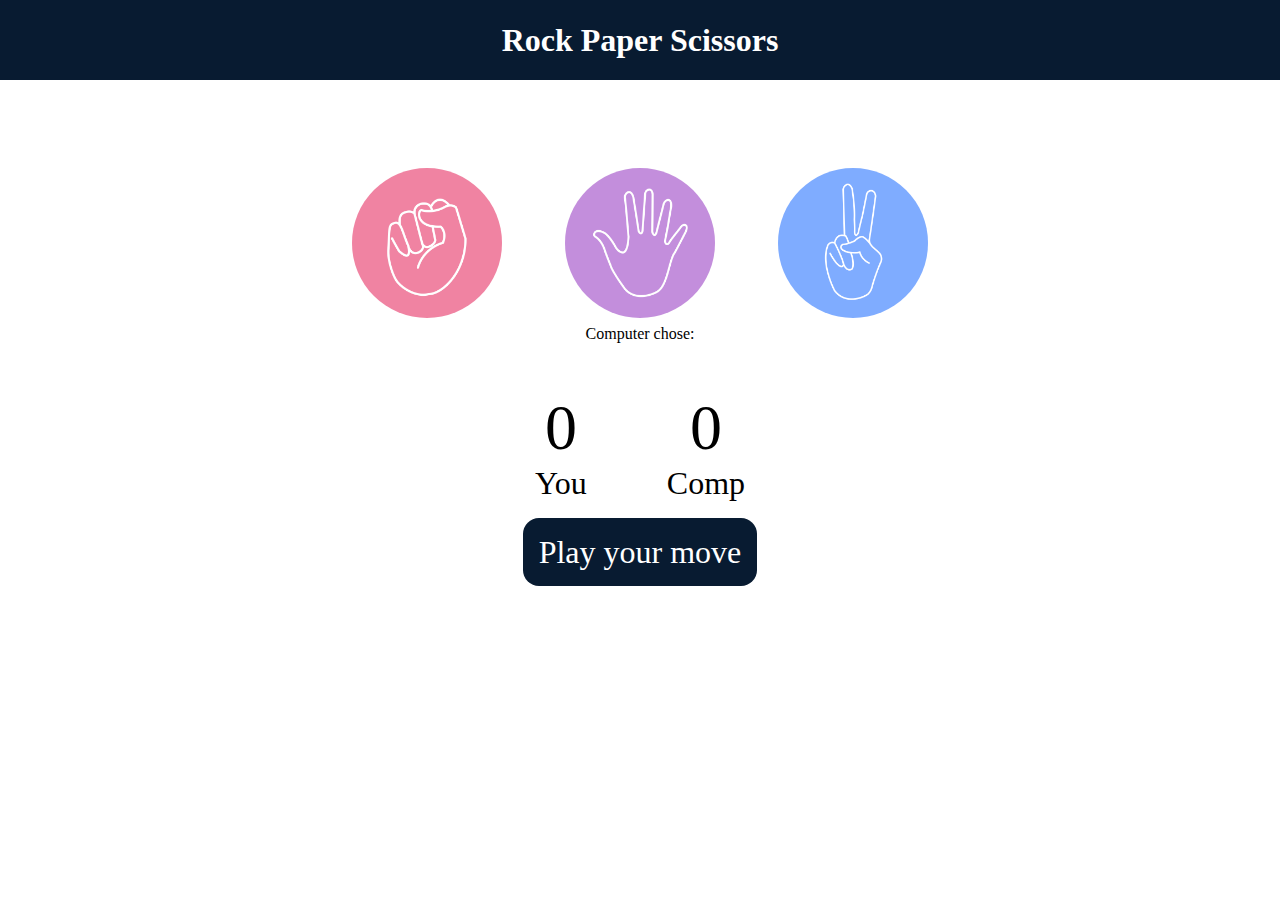
<file: Survey/JS/StonePapperScissors/index.html>
<!DOCTYPE html>
<html lang="en">
  <head>
    <meta charset="UTF-8" />
    <meta name="viewport" content="width=device-width, initial-scale=1.0" />
    <title>Rock Paper Scissors Game</title>
    <link rel="stylesheet" href="style.css" />
  </head>
  <body>
    <h1>Rock Paper Scissors</h1>
    <div class="choices">
      <div class="choice" id="rock">
        <img src="./images/rock.png" />
      </div>
      <div class="choice" id="paper">
        <img src="./images/paper.png" />
      </div>
      <div class="choice" id="scissors">
        <img src="./images/scissors.png" />
      </div>
    </div>
    <p id="comp-choice">Computer chose: </p>
    <div class="score-board">
      <div class="score">
        <p id="user-score">0</p>
        <p>You</p>
      </div>
      <div class="score">
        <p id="comp-score">0</p>
        <p>Comp</p>
      </div>
    </div>

    <div class="msg-container">
      <p id="msg">Play your move</p>
    </div>
    <script src="app.js"></script>
  </body>
</html>
</file>
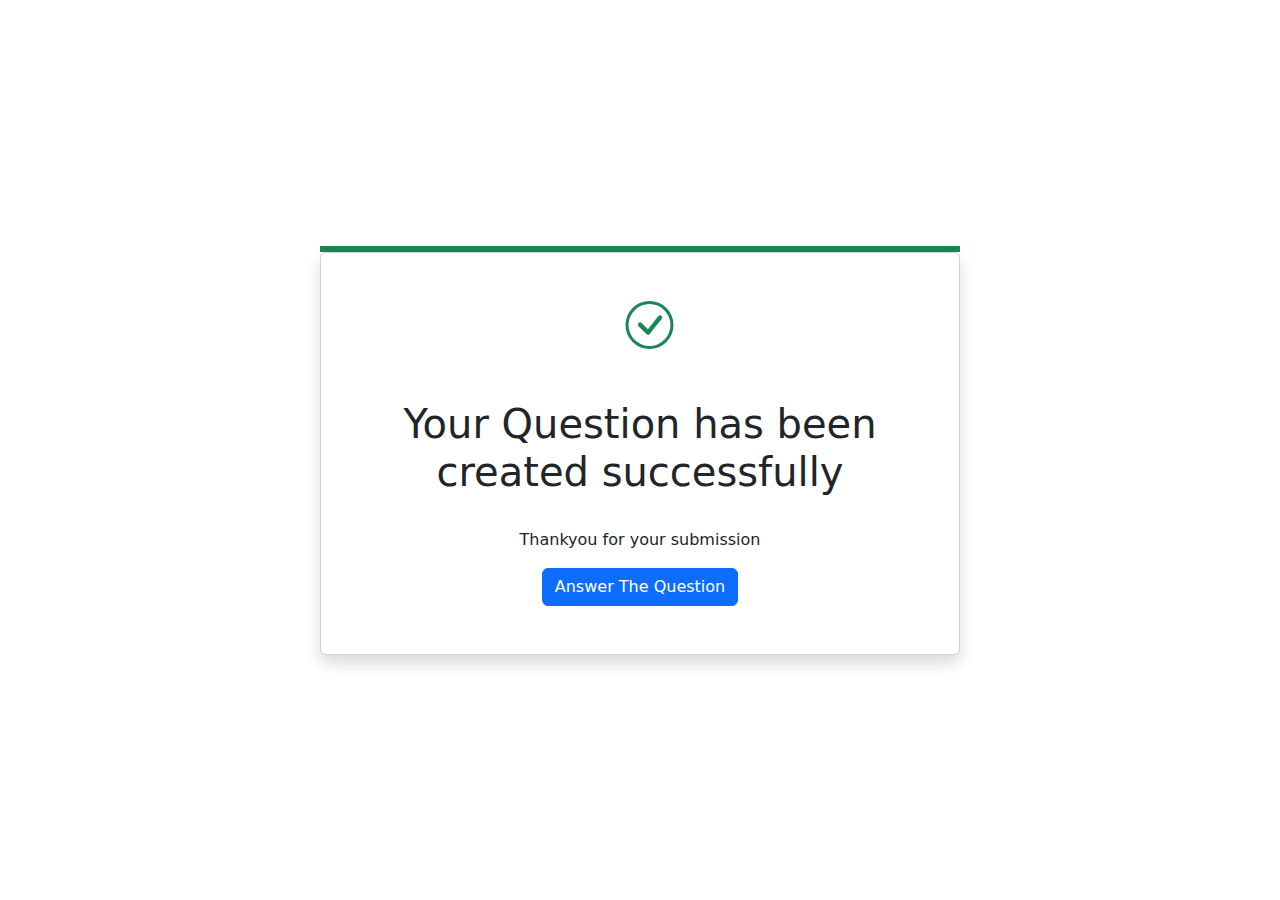
<file: Survey/thank.html>
<!DOCTYPE html>
<html lang="en">

    <head>
        <meta charset="UTF-8">
        <meta http-equiv="X-UA-Compatible" content="IE=edge">
        <meta name="viewport" content="width=device-width, initial-scale=1.0">
        <title>Thank You </title>
        <link href="https://cdn.jsdelivr.net/npm/bootstrap@5.2.0/dist/css/bootstrap.min.css" rel="stylesheet">
    </head>

    <body>
        <div class="vh-100 d-flex justify-content-center align-items-center">
            <div class="col-md-6">
                <div class="border border-3 border-success"></div>
                <div class="card  bg-white shadow p-5">
                    <div class="mb-4 text-center">
                        <svg xmlns="http://www.w3.org/2000/svg" class="text-success" width="75" height="75"
                            fill="currentColor" class="bi bi-check-circle" viewBox="0 0 10 25">
                            <path d="M8 15A7 7 0 1 1 8 1a7 7 0 0 1 0 14zm0 1A8 8 0 1 0 8 0a8 8 0 0 0 0 16z" />
                            <path
                                d="M10.97 4.97a.235.235 0 0 0-.02.022L7.477 9.417 5.384 7.323a.75.75 0 0 0-1.06 1.06L6.97 11.03a.75.75 0 0 0 1.079-.02l3.992-4.99a.75.75 0 0 0-1.071-1.05z" />
                        </svg>
                    </div>
                    <div class="text-center">
                        <h1>Your Question has been created successfully</h1>
                        <br>
                        <p>Thankyou for your submission
                        </p>
                        <button class="btn btn-primary">Answer The Question</button>
                    </div>
                </div>
            </div>
        </div>
    </body>

</html>
</file>
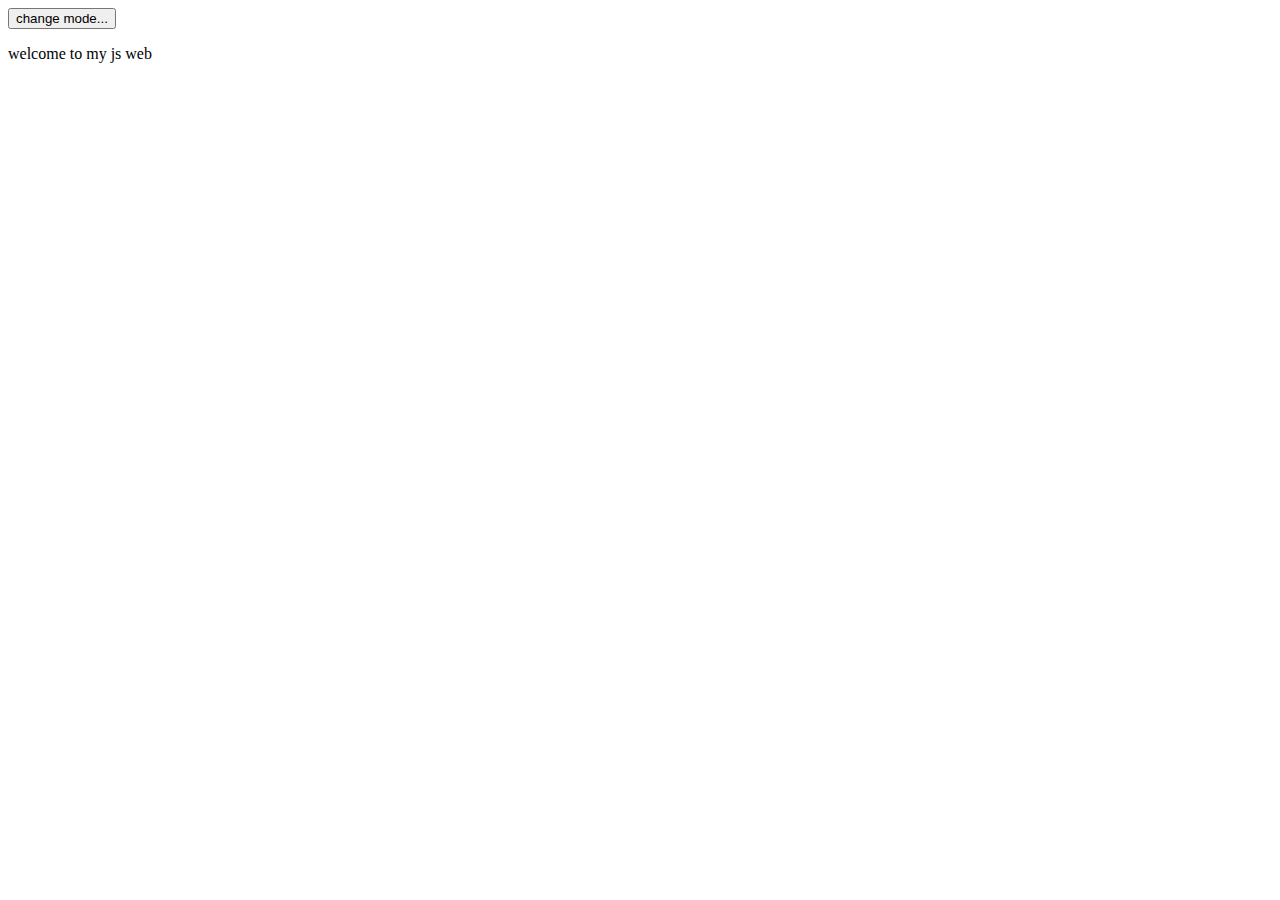
<file: Survey/JS/function.html>
<!DOCTYPE html>
<html lang="en">
<head>
    <meta charset="UTF-8">
    <meta name="viewport" content="width=device-width, initial-scale=1.0">
    <title>Document</title>
    <link rel="stylesheet" href="main.css">
</head>
<body>
   <button id="mode">change mode...</button>
   <p>welcome to my js web</p>
    <script src="event.js"></script>
</body>
</html>
</file>
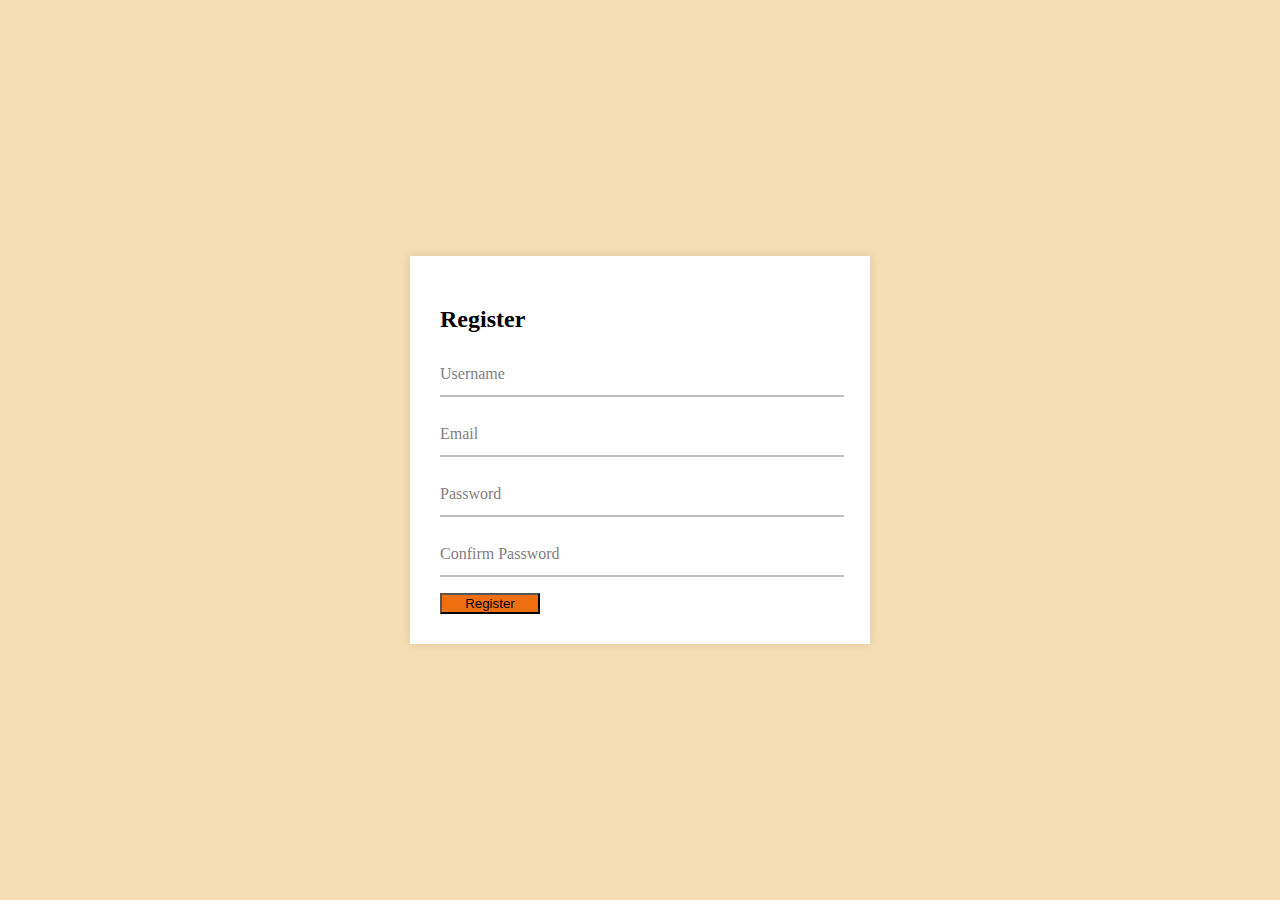
<file: HostCart/register/register/register.html>
<!DOCTYPE html>
<html lang="en">
<head>
    <meta charset="UTF-8">
    <meta name="viewport" content="width=device-width, initial-scale=1.0">
    <style>
        body {
            display: flex;
            align-items: center;
            justify-content: center;
            background-color: wheat;
            height: 100vh;
            margin: 0;
        }

        .wrapper {
            width: 400px;
            background: #fff;
            padding: 30px;
            box-shadow: 0px 0px 10px rgba(0, 0, 0, 0.1);
            border: none;
        }

        .wrapper .input-data {
            height: 40px;
            width: 100%;
            position: relative;
            margin-bottom: 20px; /* Added space between input fields */
        }

        .wrapper .input-data input {
            height: 100%;
            width: 100%;
            border: none;
            border-bottom: 2px solid silver;
            box-shadow: blanchedalmond;
            transition: border 0.3s ease;
        }

        .input-data input:focus {
            outline: none;
            border-bottom: 2px solid #4158d0;
        }

        .input-data input:focus ~ label,
        .input-data input:valid ~ label {
            transform: translateY(-20px);
            font-size: 15px;
            color: #4158d0;
        }

        .wrapper .input-data label {
            position: absolute;
            bottom: 10px;
            left: 0;
            color: gray;
            pointer-events: none;
            transition: all 0.3s ease;
        }
        button{
            color: #030304;
            background-color: rgb(237, 111, 15);
            width: 100px;
            align-items: center;
        }
    </style>
    <title>Registration Form</title>
</head>
<body>
    <div class="wrapper">
        <h2>Register</h2>
        <div class="input-data">
            <input type="text" required>
            <label>Username</label>
        </div>

        <div class="input-data">
            <input type="email" required>
            <label>Email</label>
        </div>

        <div class="input-data">
            <input type="password" required>
            <label>Password</label>
        </div>

        <div class="input-data">
            <input type="password" required>
            <label>Confirm Password</label>
        </div>
        <button type="submit">Register</button>
    </div>
</body>
</html>
</file>
<file: Survey/JS/StonePapperScissors/style.css>
* {
    margin: 0;
    padding: 0;
    text-align: center;
  }
  
  h1 {
    background-color: #081b31;
    color: #fff;
    height: 5rem;
    line-height: 5rem;
  }
  
  .choice {
    height: 165px;
    width: 165px;
    border-radius: 50%;
    display: flex;
    justify-content: center;
    align-items: center;
  }
  
  .choice:hover {
    cursor: pointer;
    background-color: #081b31;
  }
  
  img {
    height: 150px;
    width: 150px;
    object-fit: cover;
    border-radius: 50%;
  }
  
  .choices {
    display: flex;
    justify-content: center;
    align-items: center;
    gap: 3rem;
    margin-top: 5rem;
  }
  
  .score-board {
    display: flex;
    justify-content: center;
    align-items: center;
    font-size: 2rem;
    margin-top: 3rem;
    gap: 5rem;
  }
  
  #user-score,
  #comp-score {
    font-size: 4rem;
  }
  
  .msg-container {
    margin-top: 2rem;
  }
  
  #msg {
    background-color: #081b31;
    color: #fff;
    font-size: 2rem;
    display: inline;
    padding: 1rem;
    border-radius: 1rem;
  }
</file>
<file: Survey/JS/main.css>
.light{
    background-color: aliceblue;
    color: black;
}
.dark{
    background-color: rgb(160, 34, 34);
    color: white;
}
</file>
